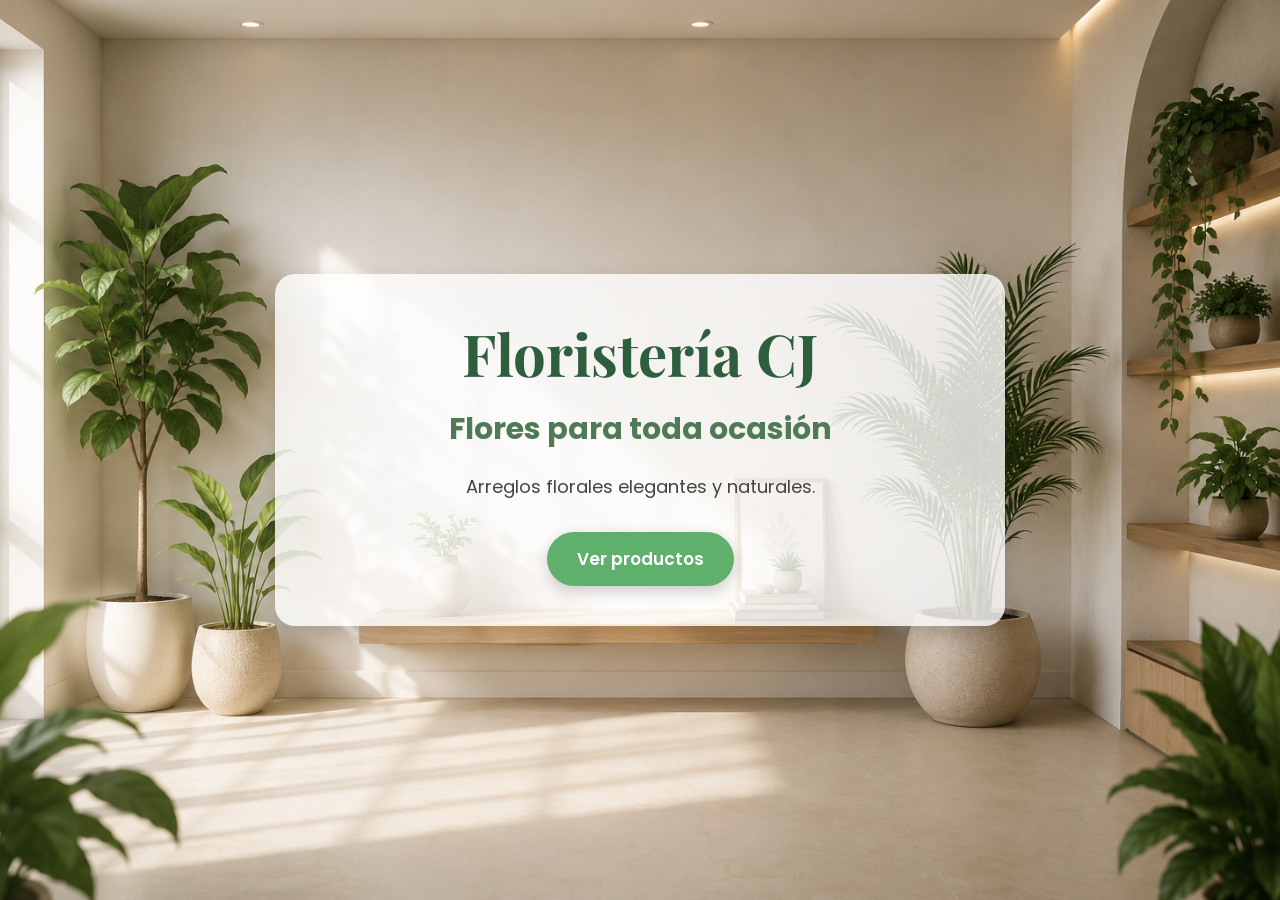
<file: index.html>
<!DOCTYPE html>
<html lang="es">
<head>
       <meta charset="UTF-8">
    <title>Floristería CJ</title>

    

    <!-- Favicon (logo en la pestaña) -->
    <link rel="icon" type="image/png" href="logo.png">
    <meta name="viewport" content="width=device-width, initial-scale=1.0">

    <link rel="stylesheet" href="style.css">
</head>

<body>

    <section class="contenedor">

        <h1>Floristería CJ</h1>

        <h2>Flores para toda ocasión</h2>

        <p>Arreglos florales elegantes y naturales.</p>

        <a href="productos.html" class="boton">
            Ver productos
        </a>

    </section>

</body>
</html>
</file>
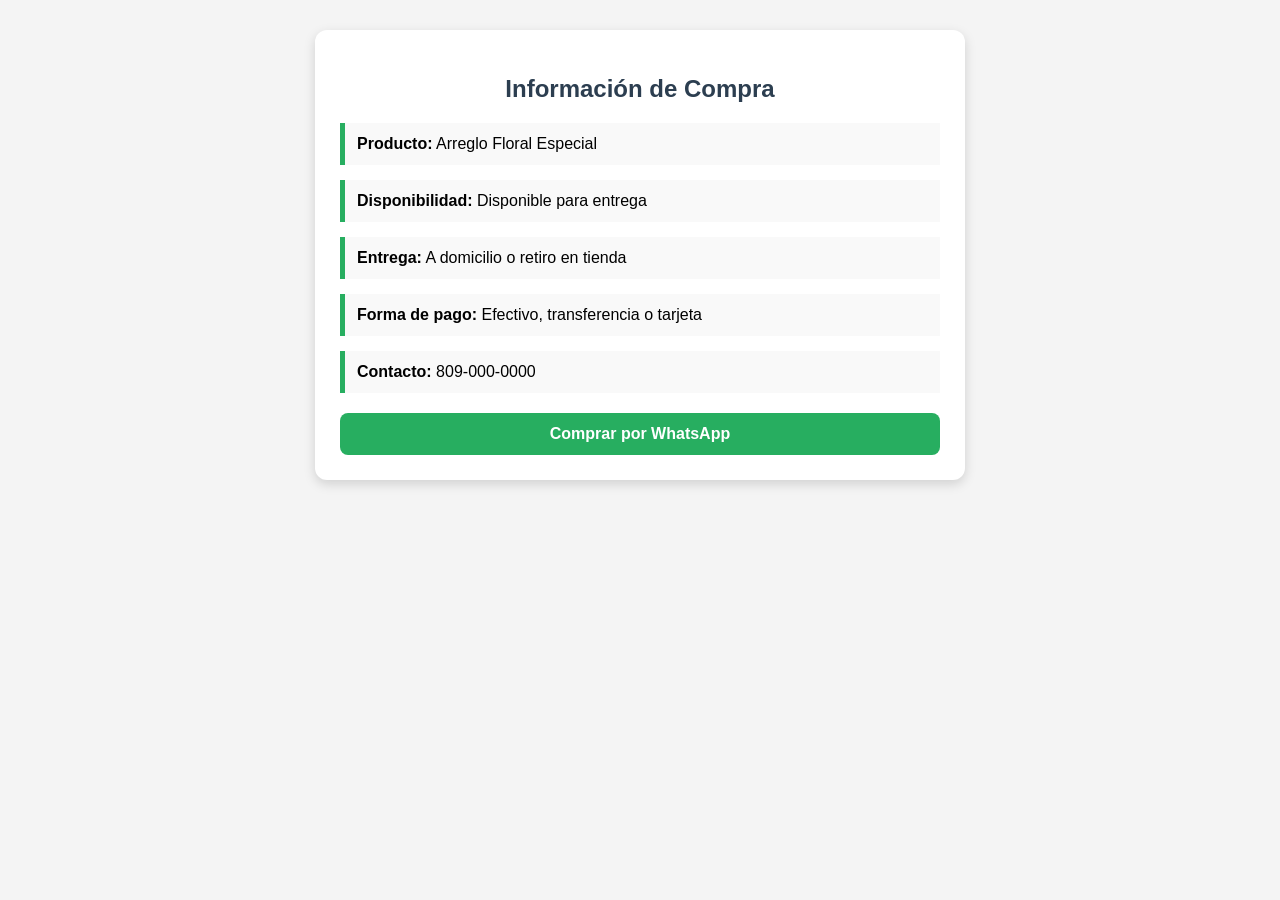
<file: compar.html>
<!DOCTYPE html>
<html lang="es">
<head>
  <meta charset="UTF-8">
  <title>Información de Compra</title>
  <style>
    body {
      font-family: Arial, sans-serif;
      background-color: #f4f4f4;
      margin: 0;
      padding: 30px;
    }

    .compra {
      background-color: white;
      max-width: 600px;
      margin: auto;
      padding: 25px;
      border-radius: 12px;
      box-shadow: 0 4px 12px rgba(0,0,0,0.15);
    }

    .compra h2 {
      color: #2c3e50;
      text-align: center;
    }

    .dato {
      margin: 15px 0;
      padding: 12px;
      background-color: #f9f9f9;
      border-left: 5px solid #27ae60;
    }

    .boton {
      display: block;
      text-align: center;
      background-color: #27ae60;
      color: white;
      padding: 12px;
      text-decoration: none;
      border-radius: 8px;
      margin-top: 20px;
      font-weight: bold;
    }

    .boton:hover {
      background-color: #219150;
    }
  </style>
</head>
<body>

  <div class="compra">
    <h2>Información de Compra</h2>

    <div class="dato">
      <strong>Producto:</strong> Arreglo Floral Especial
    </div>

    <div class="dato">
      <strong>Disponibilidad:</strong> Disponible para entrega
    </div>

    <div class="dato">
      <strong>Entrega:</strong> A domicilio o retiro en tienda
    </div>

    <div class="dato">
      <strong>Forma de pago:</strong> Efectivo, transferencia o tarjeta
    </div>

    <div class="dato">
      <strong>Contacto:</strong> 809-000-0000
    </div>

    <a href="https://wa.me/18090000000" class="boton">
      Comprar por WhatsApp
    </a>
  </div>

</body>
</html>
</file>
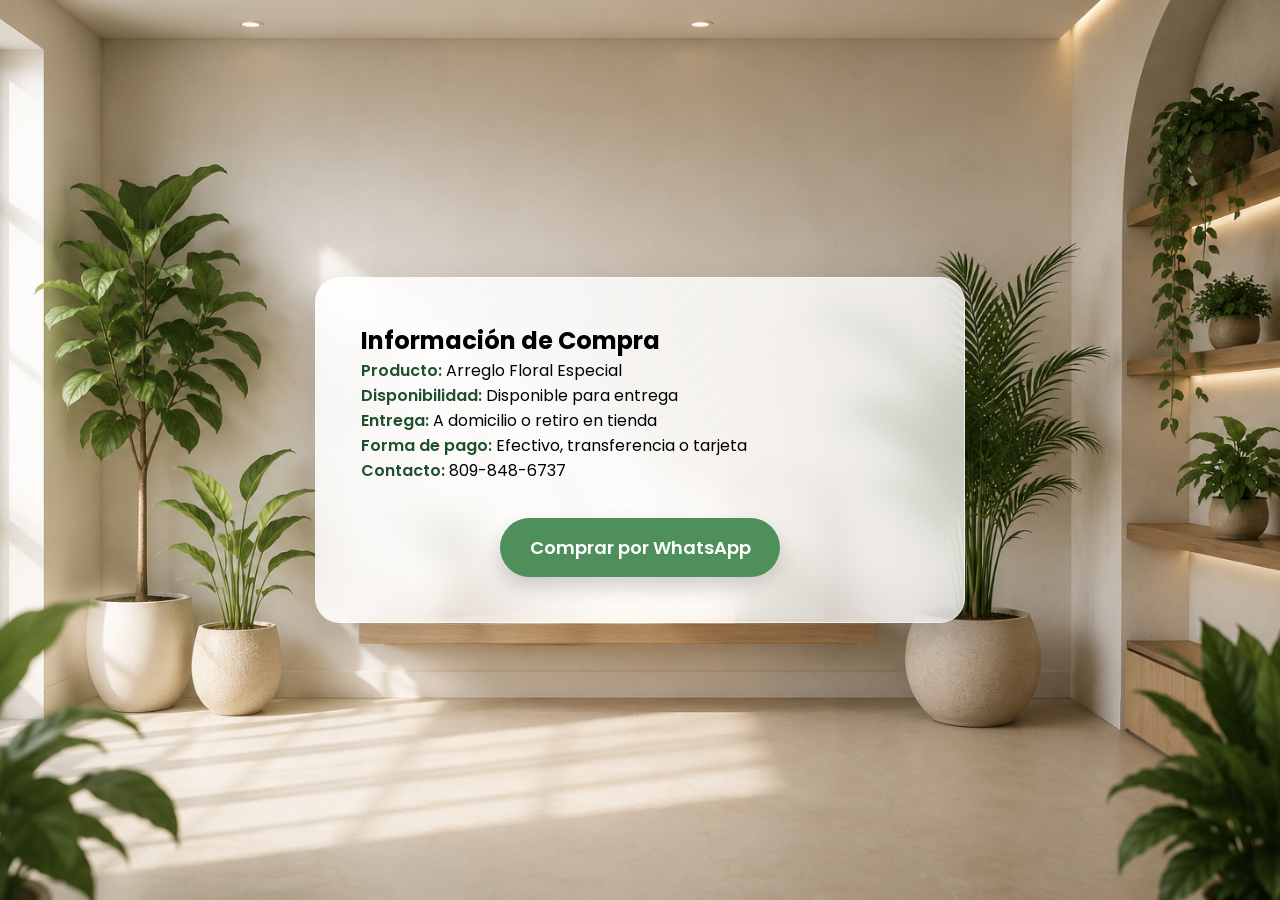
<file: comprar.html>
<!DOCTYPE html>
<html lang="es">
<head>
  <meta charset="UTF-8">
  <title>Información de Compra</title>
  <link rel="stylesheet" href="comprar.css">
</head>
<body>

  <div class="contenedor">
    <h2>Información de Compra</h2>

    <div class="dato">
      <strong>Producto:</strong> Arreglo Floral Especial
    </div>

    <div class="dato">
      <strong>Disponibilidad:</strong> Disponible para entrega
    </div>

    <div class="dato">
      <strong>Entrega:</strong> A domicilio o retiro en tienda
    </div>

    <div class="dato">
      <strong>Forma de pago:</strong> Efectivo, transferencia o tarjeta
    </div>

    <div class="dato">
      <strong>Contacto:</strong> 809-848-6737
    </div>

    <a href="https://wa.me/18098486737" class="boton">
      Comprar por WhatsApp
    </a>
  </div>

</body>
</html>
</file>
<file: style.css>
/* Importar fuentes */
@import url('https://fonts.googleapis.com/css2?family=Playfair+Display:wght@700&family=Poppins:wght@300;400;500;600&display=swap');

/* Página */
body, html{
    margin: 0;
    padding: 0;
    width: 100%;
    height: 100vh;

    display: flex;
    justify-content: center;
    align-items: center;

    font-family: 'Poppins', Arial, Helvetica, sans-serif;

    background-image: url("Fondo-minimalista.jpeg");
    background-position: center;
    background-repeat: no-repeat;
    background-size: cover;
    background-attachment: fixed;
}

/* Contenedor */
.contenedor{
    text-align: center;
    background: rgba(255,255,255,0.80);
    padding: 40px;
    border-radius: 20px;
    max-width: 650px;
    width: 90%;
    box-shadow: 0 8px 20px rgba(0,0,0,.15);
}

/* Título */
h1{
    margin: 0;
    font-family: 'Playfair Display', serif;
    font-size: 58px;
    color: #2E5E3D;
}

/* Subtítulo */
h2{
    margin: 15px 0;
    font-size: 30px;
    color: #4E7A57;
}

/* Texto */
p{
    margin: 20px 0 30px;
    font-size: 18px;
    color: #444;
    line-height: 1.7;
    text-align: center;
}

/* Botón */
.boton{
    display: inline-block;
    padding: 14px 30px;
    background: #5FAF6D;
    color: #fff;
    text-decoration: none;
    font-size: 17px;
    font-weight: 600;
    border-radius: 30px;
    transition: all .3s ease;
    box-shadow: 0 5px 15px rgba(0,0,0,.20);
}

/* Efecto al pasar el mouse */
.boton:hover{
    background: #498D56;
    transform: translateY(-3px);
    box-shadow: 0 10px 20px rgba(0,0,0,.25);
}
</file>
<file: comprar.css>
/* Importar fuentes */
@import url('https://fonts.googleapis.com/css2?family=Playfair+Display:wght@700&family=Poppins:wght@300;400;500;600&display=swap');

/* Reset */
*{
    margin:0;
    padding:0;
    box-sizing:border-box;
}

/* Página */
html{
    scroll-behavior:smooth;
}

body{
    min-height:100vh;

    display:flex;
    justify-content:center;
    align-items:center;

    font-family:'Poppins',sans-serif;

    background-image:url("Fondo-minimalista.jpeg");
    background-position:center;
    background-repeat:no-repeat;
    background-size:cover;
    background-attachment:fixed;
}

/*==========================
  CONTENEDOR
==========================*/

.contenedor{

    width:90%;
    max-width:650px;

    padding:45px;

    text-align:left;

    background:linear-gradient(
        135deg,
        rgba(255,255,255,.88),
        rgba(255,255,255,.72)
    );

    backdrop-filter:blur(14px);
    -webkit-backdrop-filter:blur(14px);

    border:1px solid rgba(255,255,255,.45);

    border-radius:25px;

    box-shadow:
    0 15px 40px rgba(0,0,0,.18);
}

/*==========================
  TITULO
==========================*/

h1{

    font-family:'Playfair Display',serif;

    font-size:50px;

    color:#24442D;

    text-align:center;

    margin-bottom:30px;

    text-shadow:0 2px 6px rgba(255,255,255,.8);

}

/*==========================
  TEXTO
==========================*/

p{

    font-size:18px;

    color:#333;

    line-height:1.9;

    margin:14px 0;

}

strong{

    color:#1F4F2C;

    font-weight:600;

}

/*==========================
  BOTÓN
==========================*/

.boton{

    display:block;

    width:280px;

    margin:35px auto 0;

    text-align:center;

    padding:16px;

    background:#4E8F5B;

    color:white;

    text-decoration:none;

    font-size:18px;

    font-weight:600;

    border-radius:40px;

    transition:.35s;

    box-shadow:
    0 10px 20px rgba(0,0,0,.18);

}

.boton:hover{

    background:#356E41;

    transform:translateY(-3px);

    box-shadow:
    0 18px 30px rgba(0,0,0,.22);

}

/*==========================
  RESPONSIVE
==========================*/

@media(max-width:768px){

    .contenedor{

        padding:30px;

    }

    h1{

        font-size:38px;

    }

    p{

        font-size:16px;

    }

    .boton{

        width:100%;

    }

}
</file>
